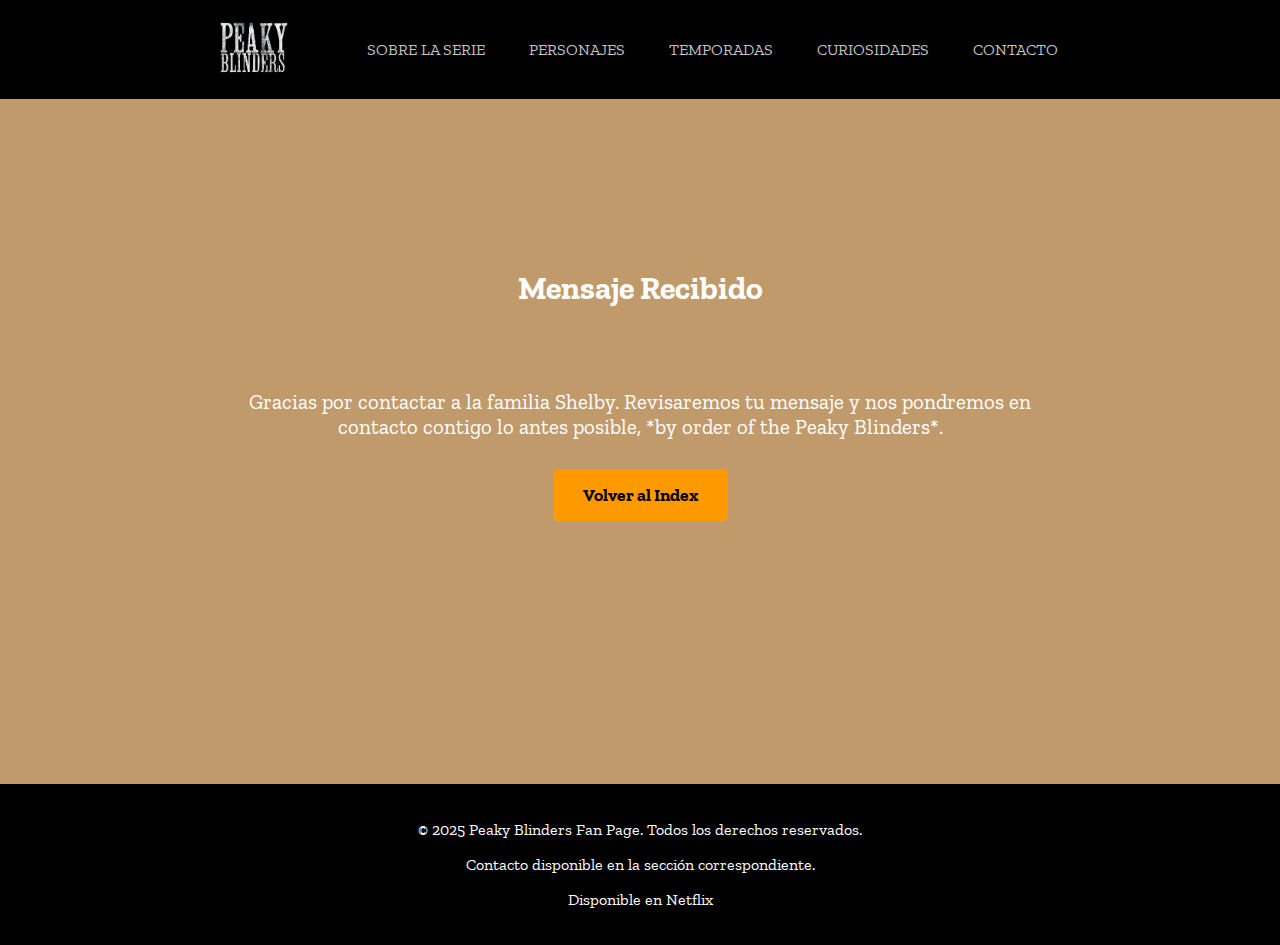
<file: proyecto/routes/confirmacion.html>
<!DOCTYPE html>
<html lang="en">

<head>
    <meta charset="UTF-8">
    <meta name="viewport" content="width=device-width, initial-scale=1.0">
    <title>Contacto</title>
    <link rel="stylesheet" href="../assets/css/styles.css">
    <link rel="stylesheet" href="../assets/css/confirmacion.css">
    <link rel="icon" href="../assets/img/icono.jpg">
    <link href="https://fonts.googleapis.com/css2?family=Zilla+Slab:wght@700&display=swap" rel="stylesheet">
    <link href="https://cdnjs.cloudflare.com/ajax/libs/font-awesome/6.4.0/css/all.min.css" rel="stylesheet" />
</head>

<body>
    <nav>
        <a href="../index.html"><img src="../assets/img/logo.jpg" class="logo"></a>
        <a href="./serie.html">SOBRE LA SERIE</a>
        <a href="./personajes.html">PERSONAJES</a>
        <a href="./temporadas.html">TEMPORADAS</a>
        <a href="./curiosidades.html">CURIOSIDADES</a>
        <a href="./contacto.html">CONTACTO</a>
    </nav>
    <main class="mainConfirmacion">
        <h1 class="titulo">Mensaje Recibido</h1>
        <section class="mensajeSec">
            <p>Gracias por contactar a la familia Shelby. Revisaremos tu mensaje y nos pondremos en contacto contigo lo antes posible, *by order of the Peaky Blinders*.</p>
            <a href="../index.html" class="btn-volver">Volver al Index</a>
        </section>

    </main>
    <footer>
        <p>&copy; 2025 Peaky Blinders Fan Page. Todos los derechos reservados.</p>
        <p>Contacto disponible en la sección correspondiente.</p>
        <p>Disponible en Netflix</p>
    </footer>
</body>

</html>
</file>
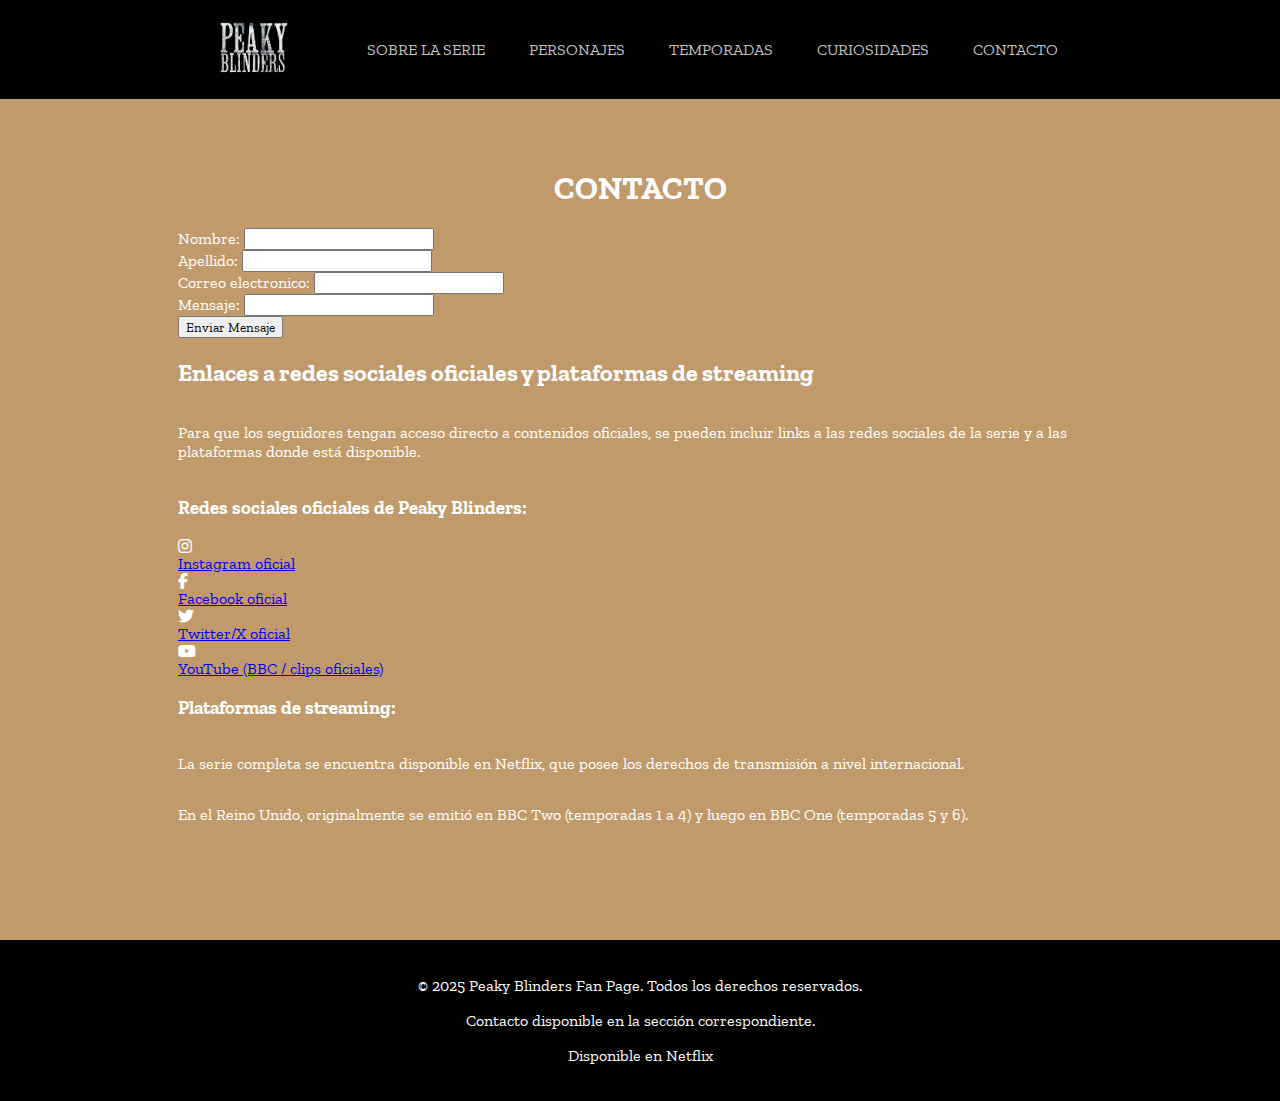
<file: proyecto/routes/contacto.html>
<!DOCTYPE html>
<html lang="en">

<head>
    <meta charset="UTF-8">
    <meta name="viewport" content="width=device-width, initial-scale=1.0">
    <title>Contacto</title>
    <link rel="stylesheet" href="../public/css/styles.css">
    <link rel="stylesheet" href="../public/css/contacto.css">
    <link rel="icon" href="../public/img/icono.jpg">
    <link href="https://fonts.googleapis.com/css2?family=Zilla+Slab:wght@700&display=swap" rel="stylesheet">
    <link href="https://cdnjs.cloudflare.com/ajax/libs/font-awesome/6.4.0/css/all.min.css" rel="stylesheet" />
</head>

<body>
    <nav>
        <a href="../web/index.html"><img src="../public/img/logo.jpg" class="logo"></a>
        <a href="../routes/serie.html">SOBRE LA SERIE</a>
        <a href="../routes/personajes.html">PERSONAJES</a>
        <a href="../routes/temporadas.html">TEMPORADAS</a>
        <a href="../routes/curiosidades.html">CURIOSIDADES</a>
        <a href="../routes/contacto.html">CONTACTO</a>
    </nav>
    <main class="mainContacto">
        <h1 class="titulo">CONTACTO</h1>
        <form class="formContact">
            <div class="grupoForm">
                <label for="nombre">Nombre:</label>
                <input type="text" id="nombre" name="nombre">
            </div>

            <div class="grupoForm">
                <label for="apellido">Apellido:</label>
                <input type="text" id="apellido" name="apellido">
            </div>

            <div class="grupoForm">
                <label for="apellido">Correo electronico:</label>
                <input type="email" id="email" name="email">
            </div>

            <div class="grupoForm">
                <label for="apellido">Mensaje:</label>
                <input type="mensaje" id="mensaje" name="mensaje">
            </div>
            <button type="submit" class="btn-enviar">Enviar Mensaje</button>

        </form>

        <h2>Enlaces a redes sociales oficiales y plataformas de streaming</h2>

        <p>Para que los seguidores tengan acceso directo a contenidos oficiales, se pueden incluir links a las redes
            sociales de la serie y a las plataformas donde está disponible.</p>

        <h3>Redes sociales oficiales de Peaky Blinders:</h3>

        <i class="fab fa-instagram"></i> <a class="redesSoc"
            href="https://www.instagram.com/peakyblindersofficial/">Instagram oficial</a>

        <i class="fab fa-facebook-f"></i> <a class="redesSoc" href="https://www.facebook.com/PeakyBlinders/">Facebook
            oficial</a>

        <i class="fa-brands fa-twitter"></i> <a class="redesSoc" href="https://x.com/thepeakyblinder">Twitter/X
            oficial</a>

        <i class="fa-brands fa-youtube"></i> <a class="redesSoc" href="https://www.youtube.com/@bbc">YouTube (BBC /
            clips oficiales)</a>

        <h3>Plataformas de streaming:</h3>

        <p>La serie completa se encuentra disponible en Netflix, que posee los derechos de transmisión a nivel
            internacional.</p>

        <p>En el Reino Unido, originalmente se emitió en BBC Two (temporadas 1 a 4) y luego en BBC One (temporadas 5 y
            6).
        </p>
    </main>
    <footer>
        <p>&copy; 2025 Peaky Blinders Fan Page. Todos los derechos reservados.</p>
        <p>Contacto disponible en la sección correspondiente.</p>
        <p>Disponible en Netflix</p>
    </footer>
</body>

</html>
</file>
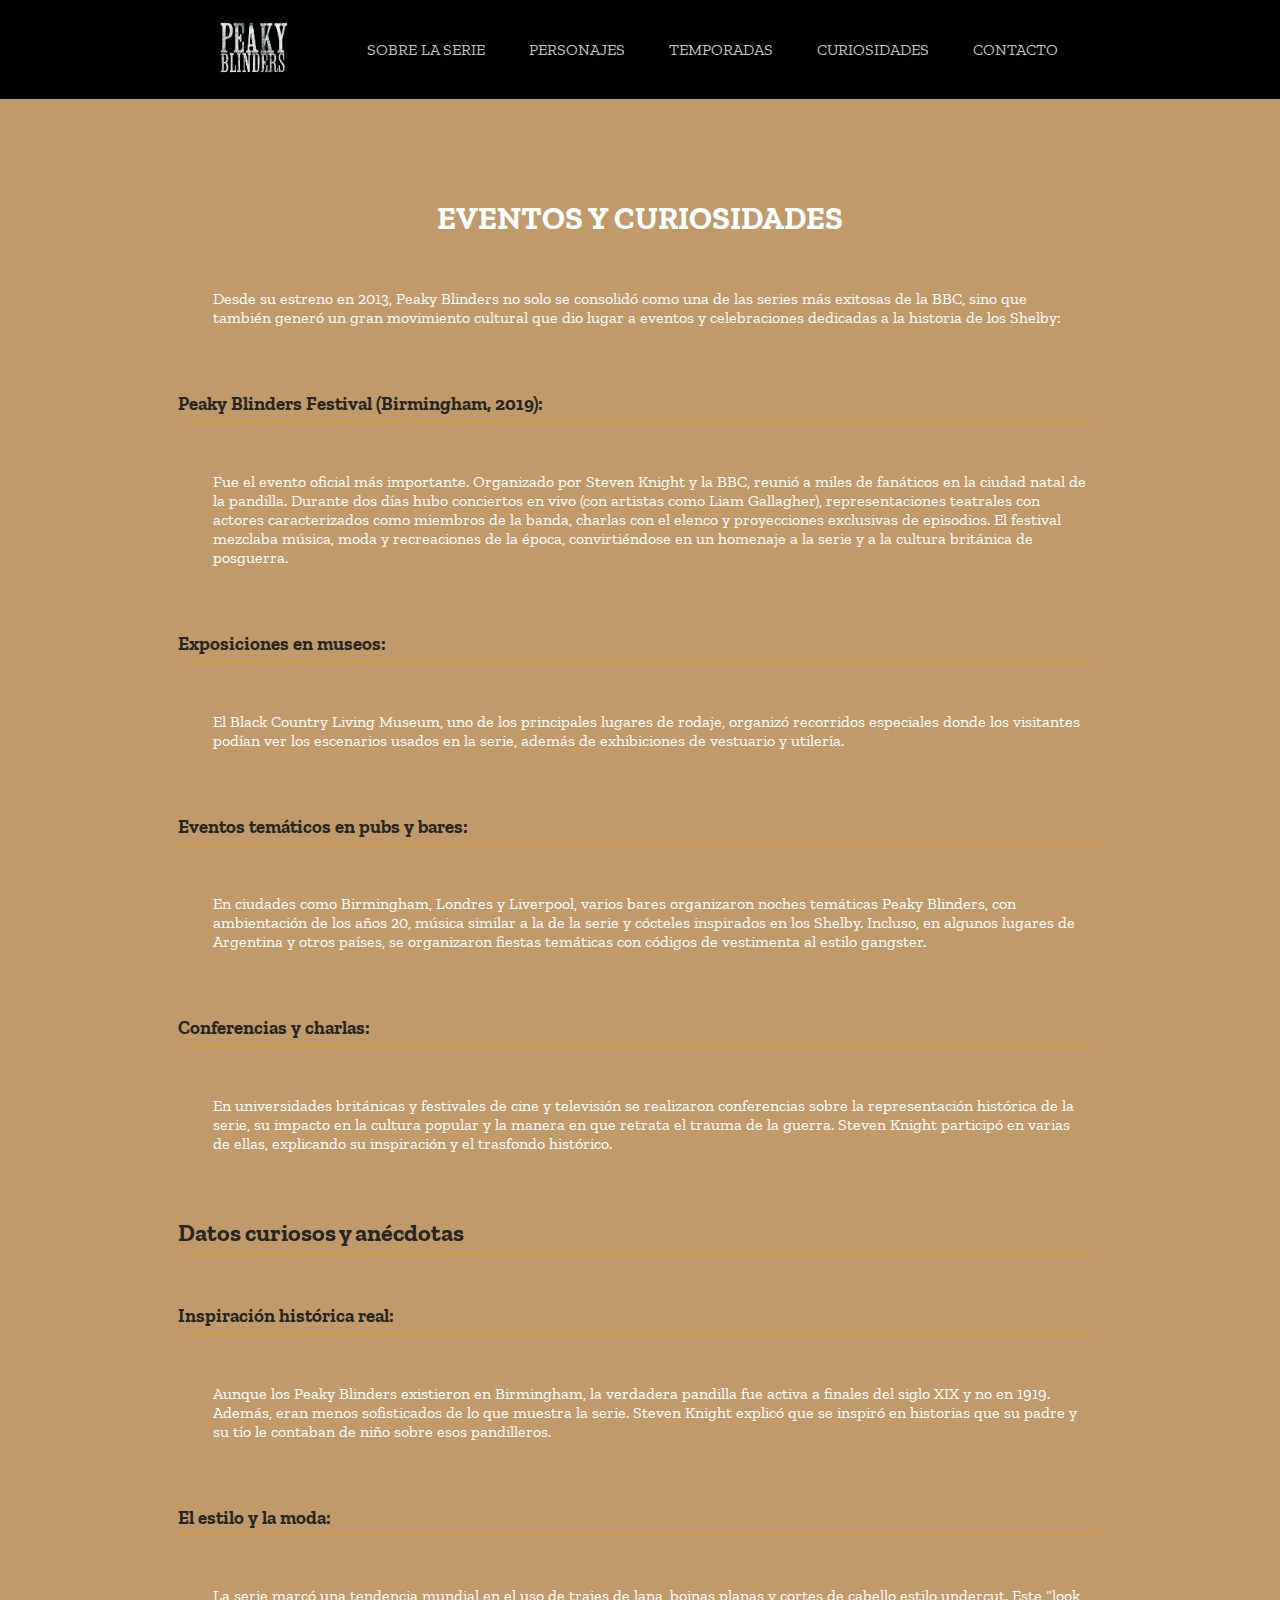
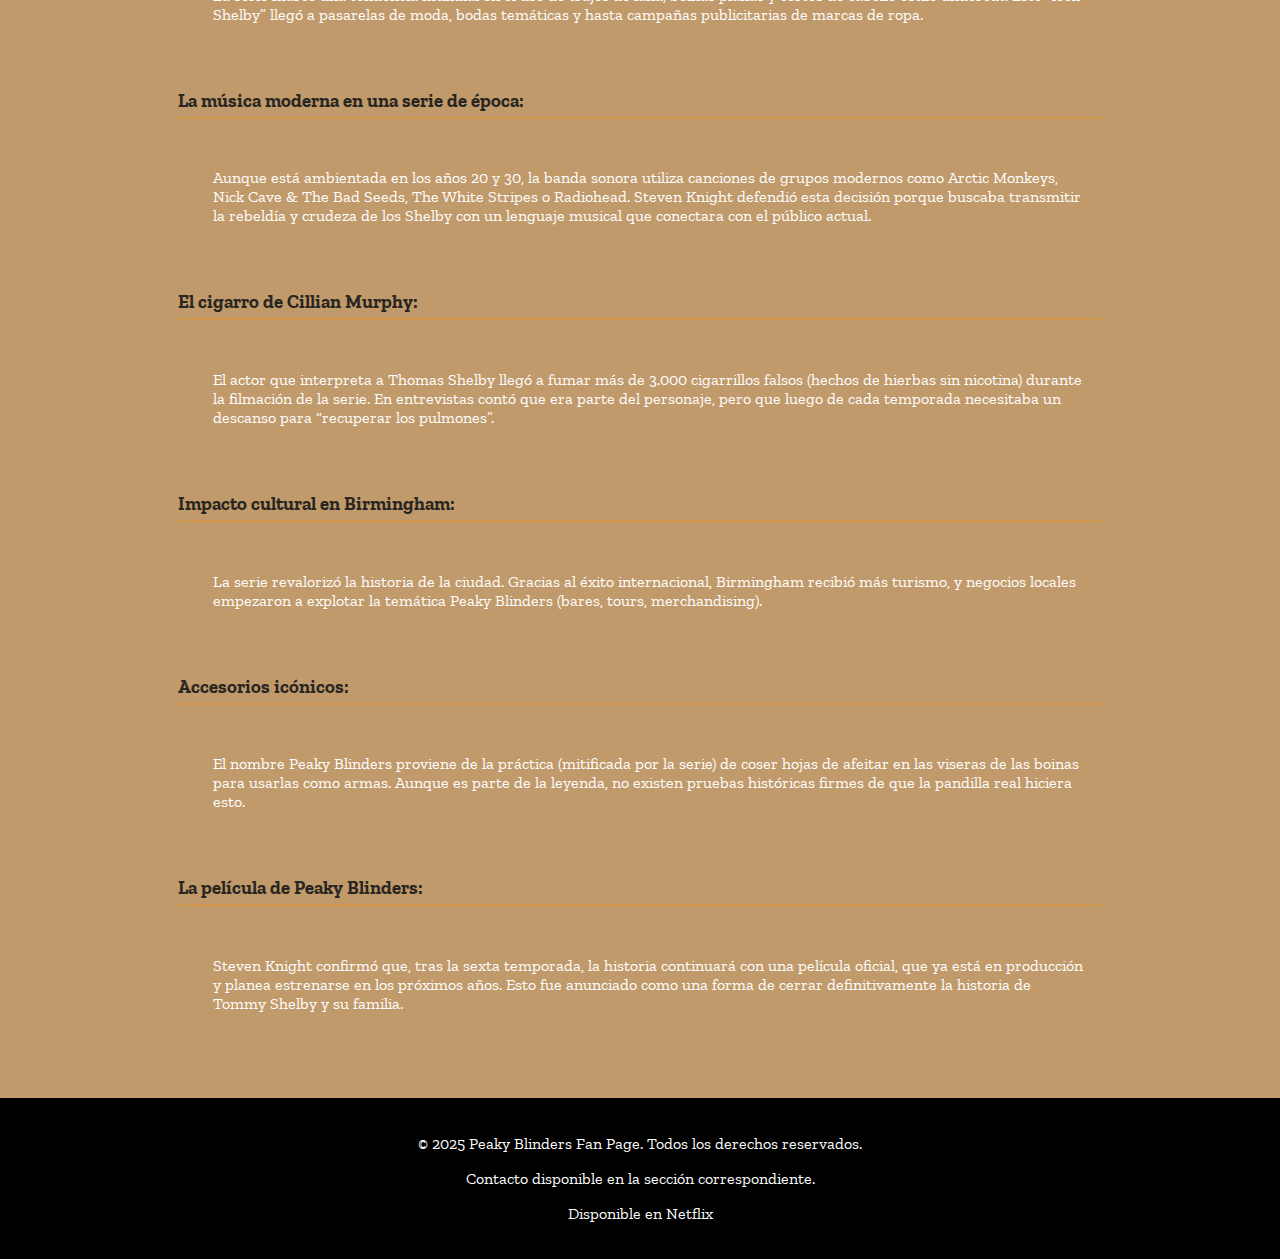
<file: proyecto/routes/curiosidades.html>
<!DOCTYPE html>
<html lang="en">

<head>
    <meta charset="UTF-8">
    <meta name="viewport" content="width=device-width, initial-scale=1.0">
    <link rel="icon" href="../assets/img/icono.jpg">
    <link rel="stylesheet" href="../assets/css/styles.css">
    <link rel="stylesheet" href="../assets/css/curiosidades.css">
    <link href="https://fonts.googleapis.com/css2?family=Zilla+Slab:wght@700&display=swap" rel="stylesheet">
    <title>Eventos y curiosidades</title>
</head>

<body>
    <nav> 
        <a href="../index.html"><img src="../assets/img/logo.jpg" class="logo"></a>
        <a href="./serie.html">SOBRE LA SERIE</a>
        <a href="./personajes.html">PERSONAJES</a>
        <a href="./temporadas.html">TEMPORADAS</a>
        <a href="./curiosidades.html">CURIOSIDADES</a>
        <a href="./contacto.html">CONTACTO</a>
    </nav>
    <main class="mainCuriosidades">

    <h1 class="titulo">EVENTOS Y CURIOSIDADES</h1>

    <p>Desde su estreno en 2013, Peaky Blinders no solo se consolidó como una de las series más exitosas de la BBC, sino
        que también generó un gran movimiento cultural que dio lugar a eventos y celebraciones dedicadas a la historia
        de
        los Shelby:</p>

    <h3>Peaky Blinders Festival (Birmingham, 2019):</h3>

    <p>Fue el evento oficial más importante. Organizado por Steven Knight y la BBC, reunió a miles de fanáticos en la
        ciudad natal de la pandilla. Durante dos días hubo conciertos en vivo (con artistas como Liam Gallagher),
        representaciones teatrales con actores caracterizados como miembros de la banda, charlas con el elenco y
        proyecciones exclusivas de episodios. El festival mezclaba música, moda y recreaciones de la época,
        convirtiéndose
        en un homenaje a la serie y a la cultura británica de posguerra.</p>

    <h3>Exposiciones en museos:</h3>

    <p>El Black Country Living Museum, uno de los principales lugares de rodaje, organizó recorridos especiales donde
        los
        visitantes podían ver los escenarios usados en la serie, además de exhibiciones de vestuario y utilería.</p>

    <h3>Eventos temáticos en pubs y bares:</h3>
    <p>En ciudades como Birmingham, Londres y Liverpool, varios bares organizaron noches temáticas Peaky Blinders, con
        ambientación de los años 20, música similar a la de la serie y cócteles inspirados en los Shelby. Incluso, en
        algunos lugares de Argentina y otros países, se organizaron fiestas temáticas con códigos de vestimenta al
        estilo
        gangster.</p>

    <h3>Conferencias y charlas:</h3>

    <p>En universidades británicas y festivales de cine y televisión se realizaron conferencias sobre la representación
        histórica de la serie, su impacto en la cultura popular y la manera en que retrata el trauma de la guerra.
        Steven
        Knight participó en varias de ellas, explicando su inspiración y el trasfondo histórico.</p>


    <h2>Datos curiosos y anécdotas</h2>

    <h3>Inspiración histórica real:</h3>
    
    <p>Aunque los Peaky Blinders existieron en Birmingham, la verdadera pandilla fue activa a finales del siglo XIX y no en
    1919. Además, eran menos sofisticados de lo que muestra la serie. Steven Knight explicó que se inspiró en historias
    que su padre y su tío le contaban de niño sobre esos pandilleros.</p>

    <h3>El estilo y la moda:</h3>

    <p>La serie marcó una tendencia mundial en el uso de trajes de lana, boinas planas y cortes de cabello estilo undercut.
    Este “look Shelby” llegó a pasarelas de moda, bodas temáticas y hasta campañas publicitarias de marcas de ropa.</p>

    <h3>La música moderna en una serie de época:</h3>
    
    <p>Aunque está ambientada en los años 20 y 30, la banda sonora utiliza canciones de grupos modernos como Arctic
    Monkeys, Nick Cave & The Bad Seeds, The White Stripes o Radiohead. Steven Knight defendió esta decisión porque
    buscaba transmitir la rebeldía y crudeza de los Shelby con un lenguaje musical que conectara con el público actual.</p>

    <h3>El cigarro de Cillian Murphy:</h3>

    <p>El actor que interpreta a Thomas Shelby llegó a fumar más de 3.000 cigarrillos falsos (hechos de hierbas sin
    nicotina) durante la filmación de la serie. En entrevistas contó que era parte del personaje, pero que luego de cada
    temporada necesitaba un descanso para “recuperar los pulmones”.</p>

    <h3>Impacto cultural en Birmingham:</h3>

    <p>La serie revalorizó la historia de la ciudad. Gracias al éxito internacional, Birmingham recibió más turismo, y
    negocios locales empezaron a explotar la temática Peaky Blinders (bares, tours, merchandising).</p>

    <h3>Accesorios icónicos:</h3>
    <p>El nombre Peaky Blinders proviene de la práctica (mitificada por la serie) de coser hojas de afeitar en las viseras
    de las boinas para usarlas como armas. Aunque es parte de la leyenda, no existen pruebas históricas firmes de que la
    pandilla real hiciera esto.</p>

    <h3>La película de Peaky Blinders:</h3>

    <p>Steven Knight confirmó que, tras la sexta temporada, la historia continuará con una película oficial, que ya está en
    producción y planea estrenarse en los próximos años. Esto fue anunciado como una forma de cerrar definitivamente la
    historia de Tommy Shelby y su familia.</p>

</main>
<footer>
        <p>&copy; 2025 Peaky Blinders Fan Page. Todos los derechos reservados.</p>
        <p>Contacto disponible en la sección correspondiente.</p>
        <p>Disponible en Netflix</p>
    </footer>

</body>

</html>
</file>
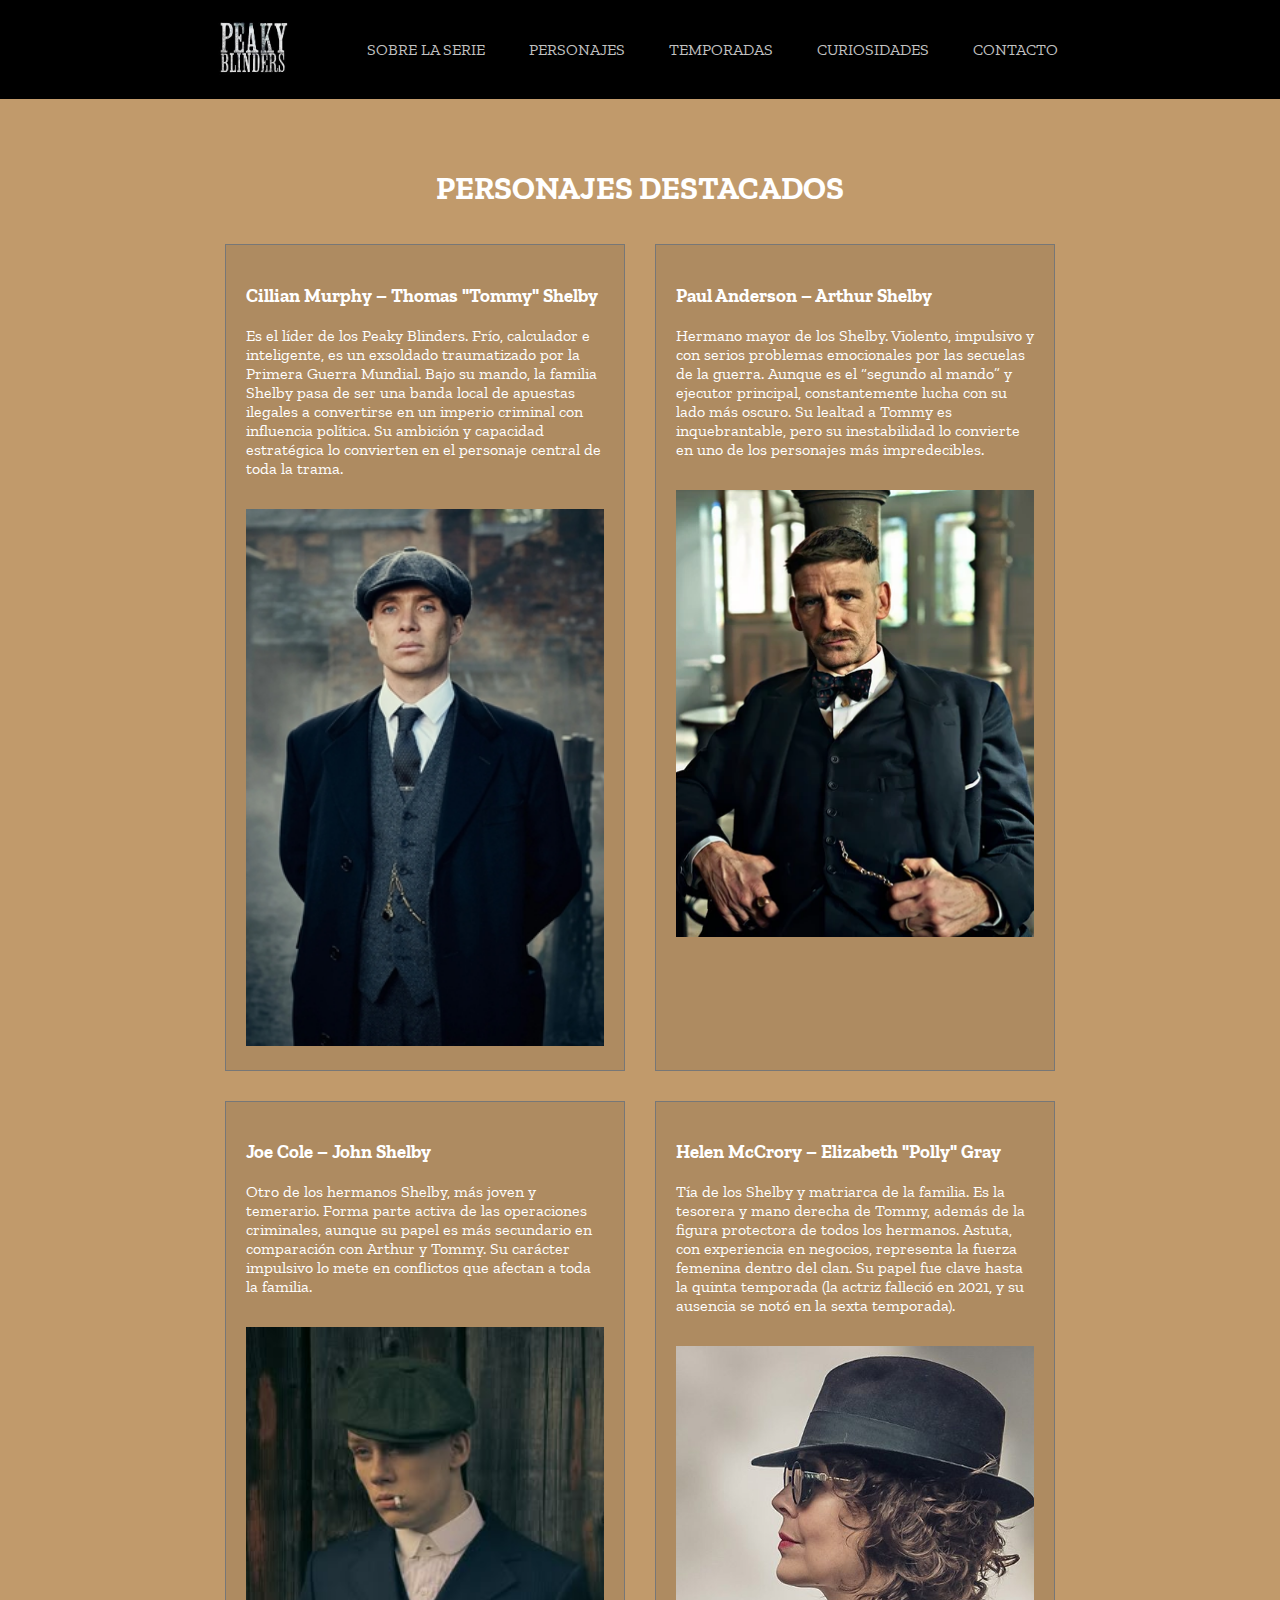
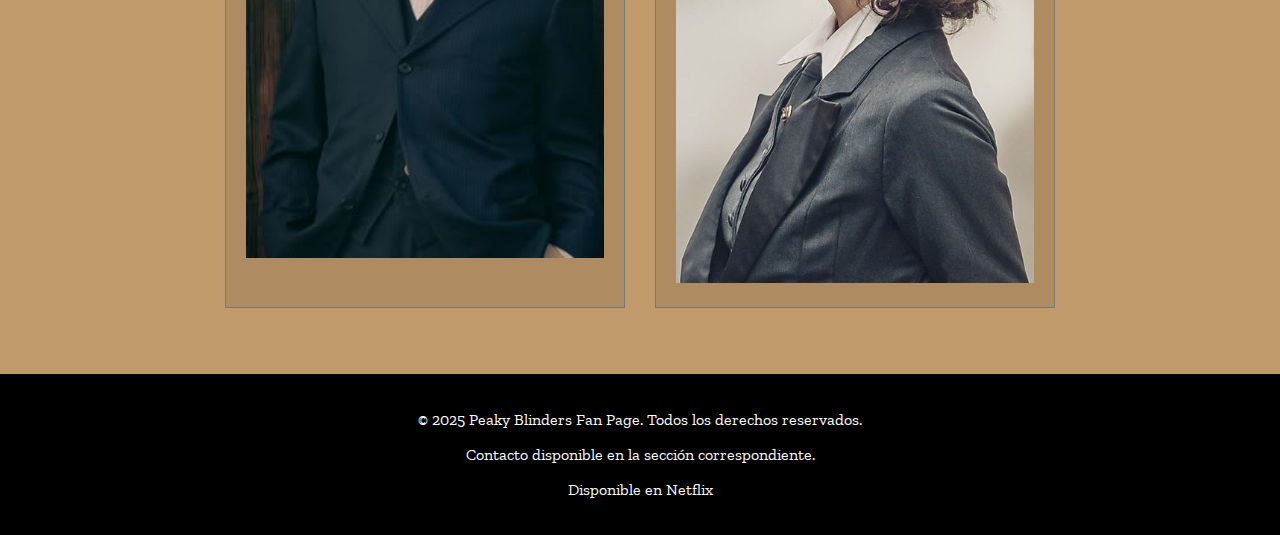
<file: proyecto/routes/personajes.html>
<!DOCTYPE html>
<html lang="en">

<head>
    <meta charset="UTF-8">
    <meta name="viewport" content="width=device-width, initial-scale=1.0">
    <link rel="icon" href="../public/img/icono.jpg">
    <link rel="stylesheet" href="../public/css/styles.css">
    <link rel="stylesheet" href="../public/css/personajes.css">
    <link href="https://fonts.googleapis.com/css2?family=Zilla+Slab:wght@700&display=swap" rel="stylesheet">
    <title>Elenco y personajes</title>
</head>

<body>
    <nav> 
        <a href="../index.html"><img src="../public/img/logo.jpg" class="logo"></a>
        <a href="./serie.html">SOBRE LA SERIE</a>
        <a href="./personajes.html">PERSONAJES</a>
        <a href="./temporadas.html">TEMPORADAS</a>
        <a href="./curiosidades.html">CURIOSIDADES</a>
        <a href="./contacto.html">CONTACTO</a>
    </nav>
    <main>
    <h1 class="titulo">PERSONAJES DESTACADOS</h1>
        <ul class="personajes">
            <li>
                <h3>Cillian Murphy – Thomas "Tommy" Shelby</h3>
                <p> Es el líder de los Peaky Blinders. Frío, calculador e inteligente, es un exsoldado traumatizado por
                    la Primera Guerra Mundial. Bajo su mando, la familia Shelby pasa de ser una banda local de apuestas
                    ilegales a convertirse en un imperio criminal con influencia política. Su ambición y capacidad
                    estratégica lo convierten en el personaje central de toda la trama.
                </p>
                <img  src="../public/img/thomy.jpg" alt="">
            </li>
            <li>
                <h3>Paul Anderson – Arthur Shelby</h3>
                <p>Hermano mayor de los Shelby. Violento, impulsivo y con serios problemas emocionales por las secuelas
                    de la guerra. Aunque es el “segundo al mando” y ejecutor principal, constantemente lucha con su lado
                    más oscuro. Su lealtad a Tommy es inquebrantable, pero su inestabilidad lo convierte en uno de los
                    personajes más impredecibles.
                </p>
                <img  src="../public/img/Arthur_Shelby_Series_5.webp" alt="">
            </li>
            <li>
                <h3>Joe Cole – John Shelby</h3>
                <p>
                    Otro de los hermanos Shelby, más joven y temerario. Forma parte activa de las operaciones
                    criminales, aunque su papel es más secundario en comparación con Arthur y Tommy. Su carácter
                    impulsivo lo mete en conflictos que afectan a toda la familia.
                </p>
                <img src="../public/img/jhon.jpg">
            </li>
            <li>
                <h3>Helen McCrory – Elizabeth "Polly" Gray</h3>
                <p>
                    Tía de los Shelby y matriarca de la familia. Es la tesorera y mano derecha de Tommy, además de la
                    figura protectora de todos los hermanos. Astuta, con experiencia en negocios, representa la fuerza
                    femenina dentro del clan. Su papel fue clave hasta la quinta temporada (la actriz falleció en 2021,
                    y su ausencia se notó en la sexta temporada).
                </p>
                <img  src="../public//img/polly.jpg">
            </li>            
            
        </ul>
    </main>
        <footer>
        <p>&copy; 2025 Peaky Blinders Fan Page. Todos los derechos reservados.</p>
        <p>Contacto disponible en la sección correspondiente.</p>
        <p>Disponible en Netflix</p>
    </footer>
</body>

</html>
</file>
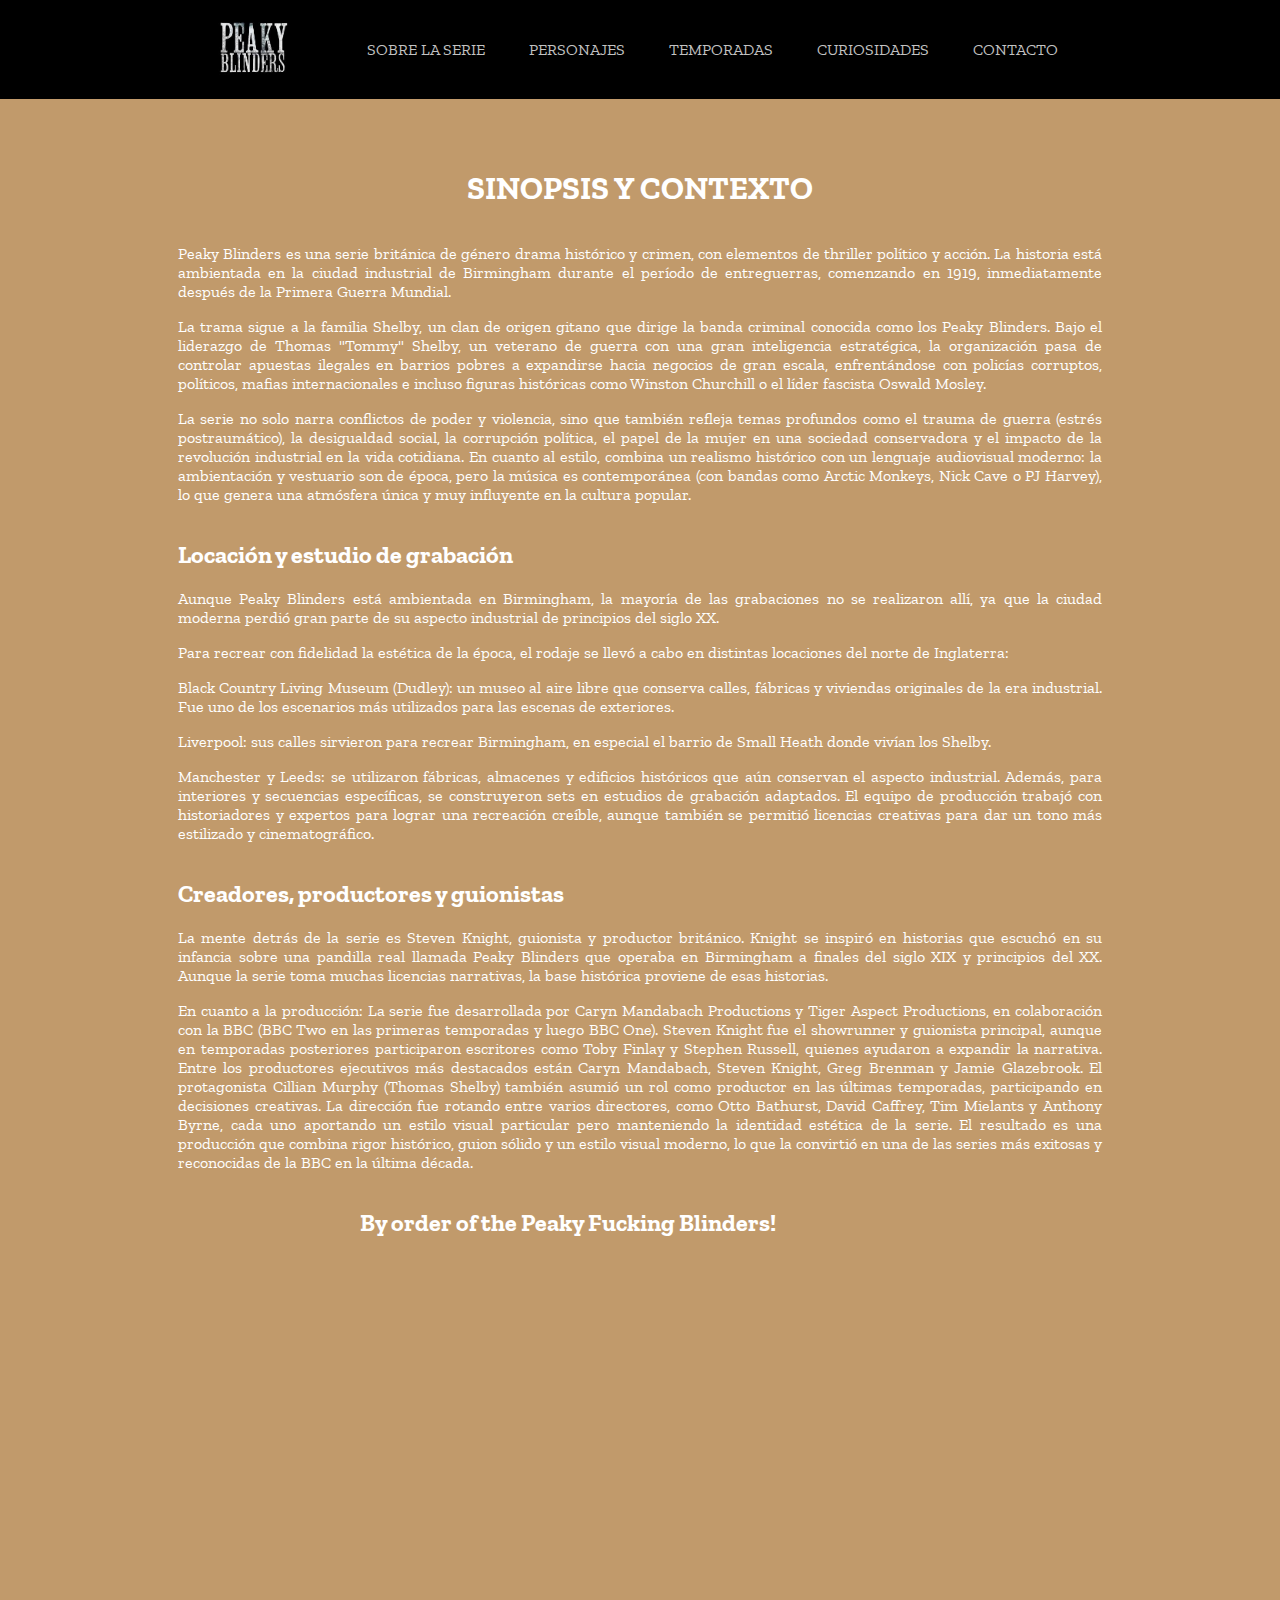
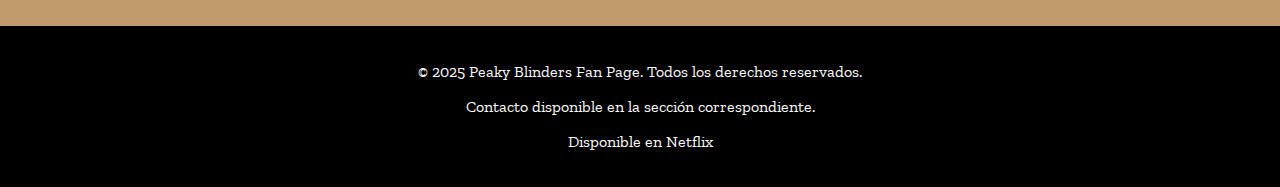
<file: proyecto/routes/serie.html>
<!DOCTYPE html>
<html lang="en">

<head>
    <meta charset="UTF-8">
    <meta name="viewport" content="width=device-width, initial-scale=1.0">
    <title>Sinopsis y contexto</title>
    <link rel="icon" href="../public/img/icono.jpg">
    <link rel="stylesheet" href="../public/css/styles.css">
    <link rel="stylesheet" href="../public/css/series.css">
    <link href="https://fonts.googleapis.com/css2?family=Zilla+Slab:wght@700&display=swap" rel="stylesheet">
</head>

<body>
    <nav>
        <a href="../web/index.html"><img src="../public/img/logo.jpg" class="logo"></a>
        <a href="../routes/serie.html">SOBRE LA SERIE</a>
        <a href="../routes/personajes.html">PERSONAJES</a>
        <a href="../routes/temporadas.html">TEMPORADAS</a>
        <a href="../routes/curiosidades.html">CURIOSIDADES</a>
        <a href="../routes/contacto.html">CONTACTO</a>
    </nav>
    <main class="mainSerie">
        <h1 class="titulo">SINOPSIS Y CONTEXTO</h1>
        <section>
            <p>Peaky Blinders es una serie británica de género drama histórico y crimen, con elementos de thriller
                político y
                acción. La historia está ambientada en la ciudad industrial de Birmingham durante el período de
                entreguerras,
                comenzando en 1919, inmediatamente después de la Primera Guerra Mundial.</p>

            <p>La trama sigue a la familia Shelby, un clan de origen gitano que dirige la banda criminal conocida como
                los Peaky
                Blinders. Bajo el liderazgo de Thomas "Tommy" Shelby, un veterano de guerra con una gran inteligencia
                estratégica,
                la organización pasa de controlar apuestas ilegales en barrios pobres a expandirse hacia negocios de
                gran escala,
                enfrentándose con policías corruptos, políticos, mafias internacionales e incluso figuras históricas
                como Winston
                Churchill o el líder fascista Oswald Mosley.</p>

            <p>La serie no solo narra conflictos de poder y violencia, sino que también refleja temas profundos como el
                trauma de
                guerra (estrés postraumático), la desigualdad social, la corrupción política, el papel de la mujer en
                una sociedad
                conservadora y el impacto de la revolución industrial en la vida cotidiana.
                En cuanto al estilo, combina un realismo histórico con un lenguaje audiovisual moderno: la ambientación
                y vestuario
                son de época, pero la música es contemporánea (con bandas como Arctic Monkeys, Nick Cave o PJ Harvey),
                lo que genera
                una atmósfera única y muy influyente en la cultura popular.</p>
        </section>

        <section>
            <h2>Locación y estudio de grabación</h2>

            <p>Aunque Peaky Blinders está ambientada en Birmingham, la mayoría de las grabaciones no se realizaron allí,
                ya que la
                ciudad moderna perdió gran parte de su aspecto industrial de principios del siglo XX.</p>

            <p>Para recrear con fidelidad la estética de la época, el rodaje se llevó a cabo en distintas locaciones del
                norte de
                Inglaterra:</p>

            <p>Black Country Living Museum (Dudley): un museo al aire libre que conserva calles, fábricas y viviendas
                originales de
                la era industrial. Fue uno de los escenarios más utilizados para las escenas de exteriores.</p>

            <p>Liverpool: sus calles sirvieron para recrear Birmingham, en especial el barrio de Small Heath donde
                vivían los
                Shelby.</p>

            <p>Manchester y Leeds: se utilizaron fábricas, almacenes y edificios históricos que aún conservan el aspecto
                industrial.

                Además, para interiores y secuencias específicas, se construyeron sets en estudios de grabación
                adaptados.

                El equipo de producción trabajó con historiadores y expertos para lograr una recreación creíble, aunque
                también se
                permitió licencias creativas para dar un tono más estilizado y cinematográfico.</p>
        </section>

        <section>
            <h2>Creadores, productores y guionistas</h2>

            <p>La mente detrás de la serie es Steven Knight, guionista y productor británico. Knight se inspiró en
                historias que
                escuchó en su infancia sobre una pandilla real llamada Peaky Blinders que operaba en Birmingham a
                finales del siglo
                XIX y principios del XX. Aunque la serie toma muchas licencias narrativas, la base histórica proviene de
                esas
                historias.</p>

            <p>En cuanto a la producción:

                La serie fue desarrollada por Caryn Mandabach Productions y Tiger Aspect Productions, en colaboración
                con la BBC
                (BBC Two en las primeras temporadas y luego BBC One).

                Steven Knight fue el showrunner y guionista principal, aunque en temporadas posteriores participaron
                escritores como
                Toby Finlay y Stephen Russell, quienes ayudaron a expandir la narrativa.

                Entre los productores ejecutivos más destacados están Caryn Mandabach, Steven Knight, Greg Brenman y
                Jamie
                Glazebrook.

                El protagonista Cillian Murphy (Thomas Shelby) también asumió un rol como productor en las últimas
                temporadas,
                participando en decisiones creativas.

                La dirección fue rotando entre varios directores, como Otto Bathurst, David Caffrey, Tim Mielants y
                Anthony Byrne,
                cada uno aportando un estilo visual particular pero manteniendo la identidad estética de la serie.

                El resultado es una producción que combina rigor histórico, guion sólido y un estilo visual moderno, lo
                que la
                convirtió en una de las series más exitosas y reconocidas de la BBC en la última década.</p>
        </section>

        <div class="divVideo">
            <h2>By order of the Peaky Fucking Blinders!</h2>
            <iframe width="560" height="315" src="https://www.youtube.com/embed/8Z6YW6R0mXY?si=_Shke7HMJQRR6rBz"
                title="YouTube video player" frameborder="0"
                allow="accelerometer; autoplay; clipboard-write; encrypted-media; gyroscope; picture-in-picture; web-share"
                referrerpolicy="strict-origin-when-cross-origin" allowfullscreen></iframe>
        </div>

    </main>
    <footer>
        <p>&copy; 2025 Peaky Blinders Fan Page. Todos los derechos reservados.</p>
        <p>Contacto disponible en la sección correspondiente.</p>
        <p>Disponible en Netflix</p>
    </footer>
</body>

</html>
</file>
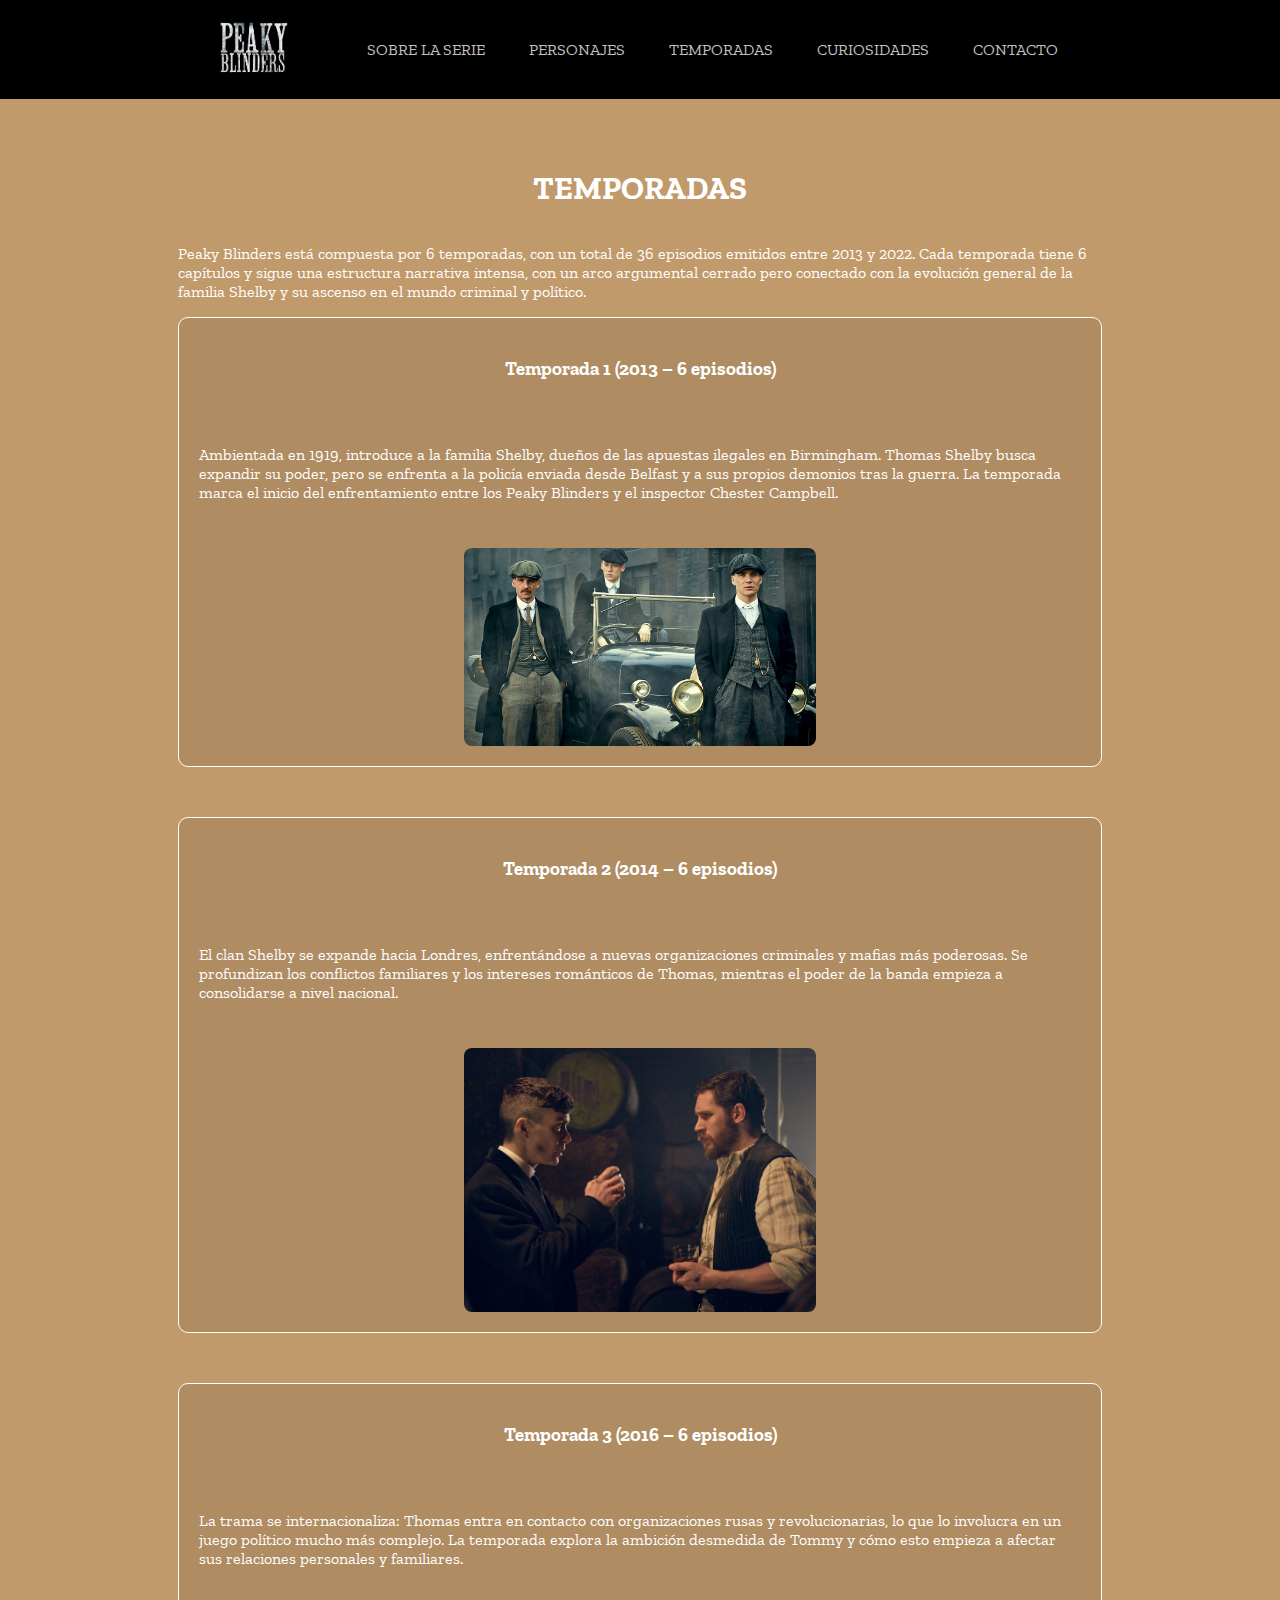
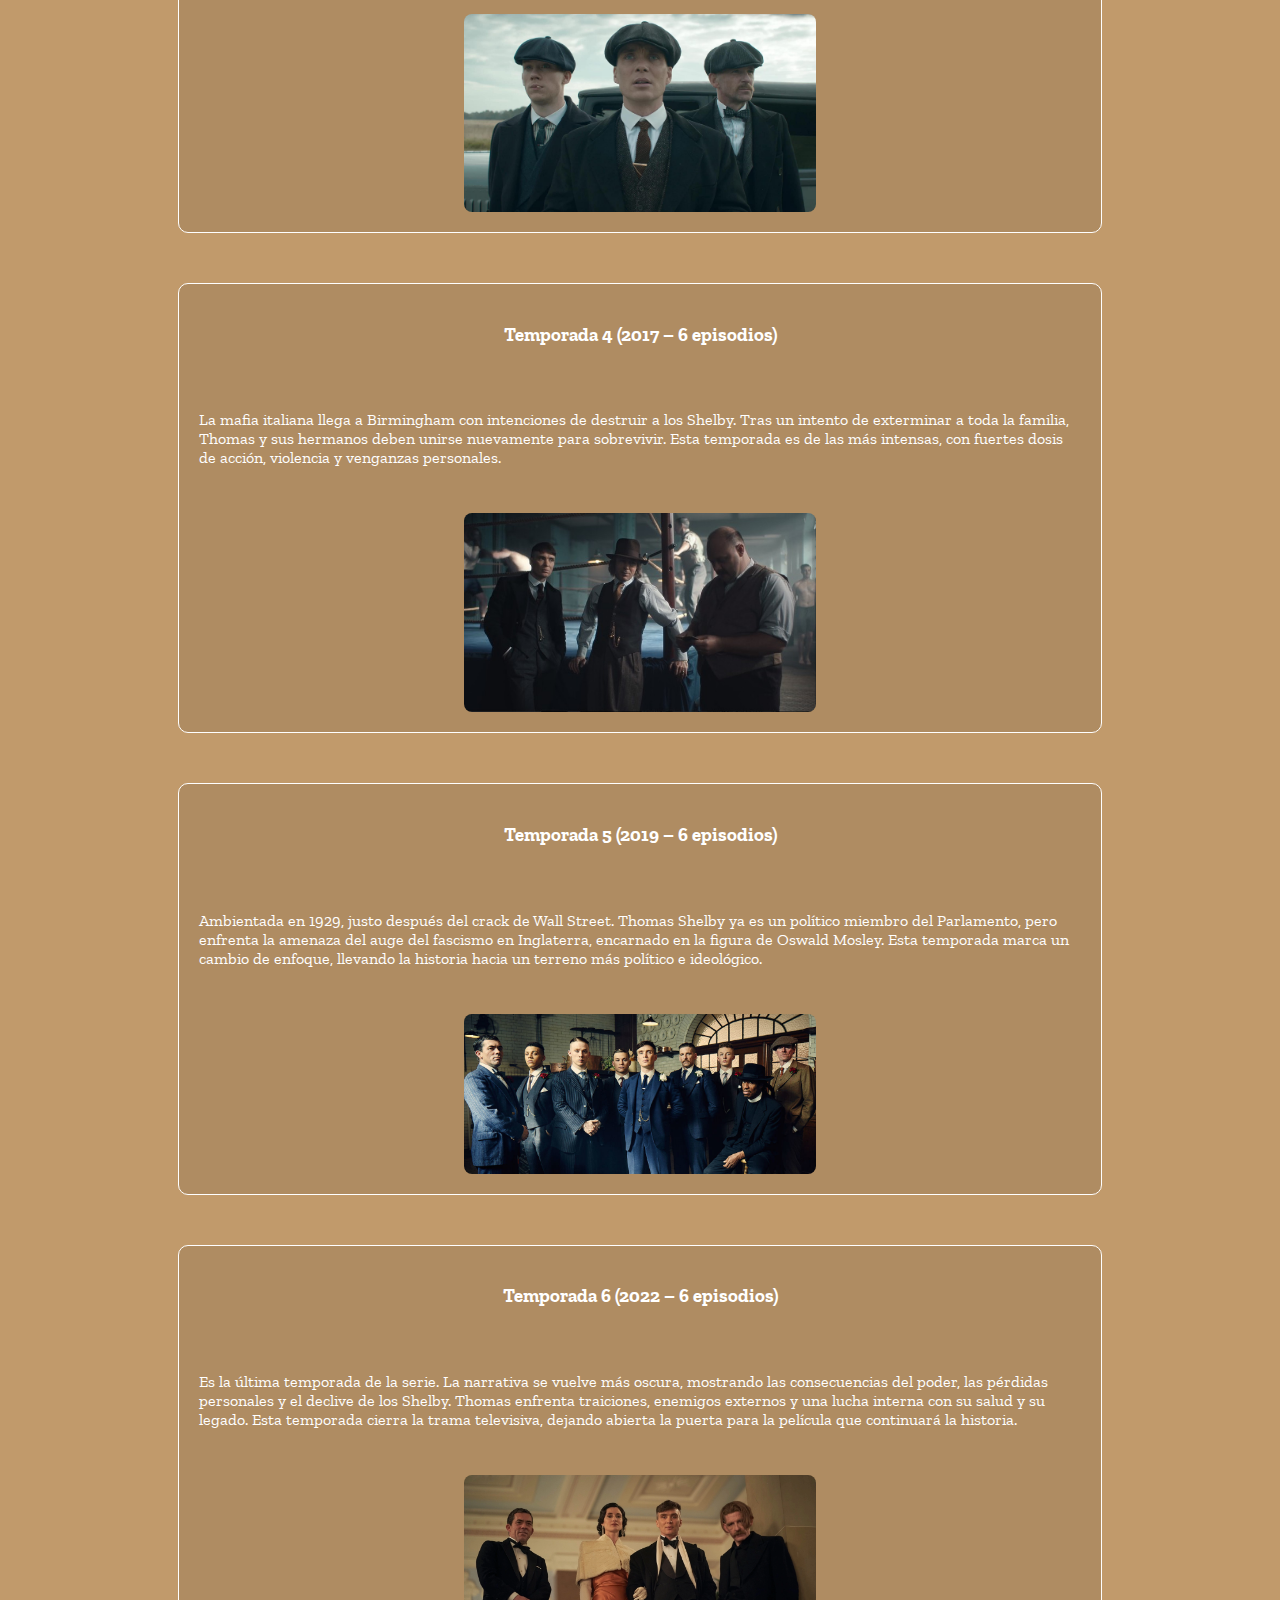
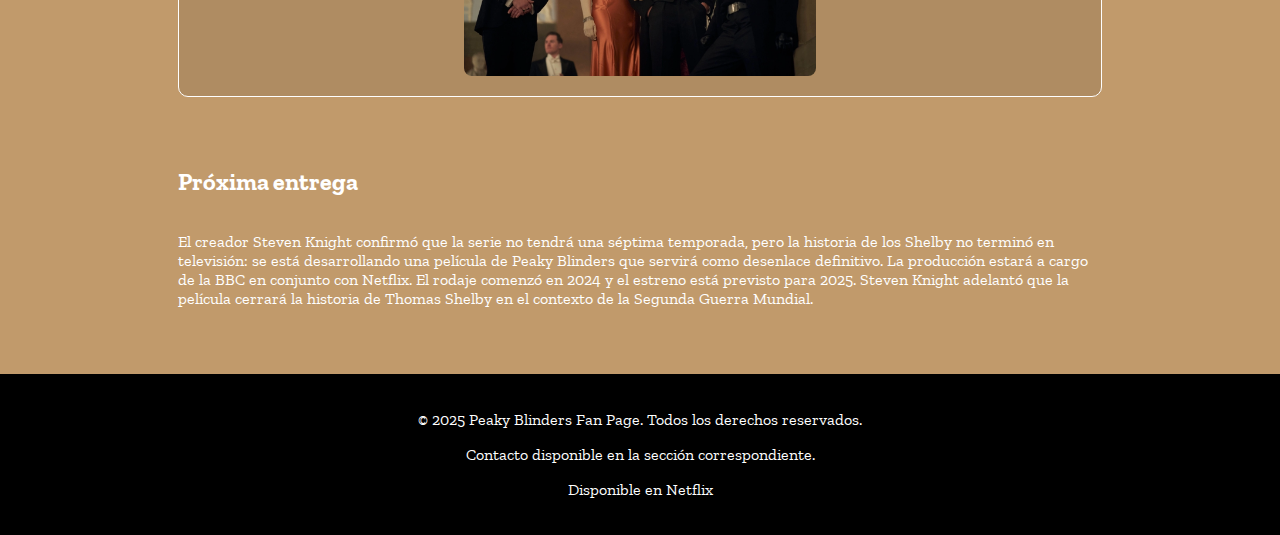
<file: proyecto/routes/temporadas.html>
<!DOCTYPE html>
<html lang="en">

<head>
    <meta charset="UTF-8">
    <meta name="viewport" content="width=device-width, initial-scale=1.0">
    <title>Temporadas</title>
    <link rel="icon" href="../assets/img/icono.jpg">
    <link rel="stylesheet" href="../assets/css/styles.css">
    <link rel="stylesheet" href="../assets/css/temporadas.css">
    <link href="https://fonts.googleapis.com/css2?family=Zilla+Slab:wght@700&display=swap" rel="stylesheet">
</head>

<body>
    <nav>      
        <a href="../index.html"><img src="../assets/img/logo.jpg" class="logo"></a>    
        <a href="../routes/serie.html">SOBRE LA SERIE</a>
        <a href="../routes/personajes.html">PERSONAJES</a>
        <a href="../routes/temporadas.html">TEMPORADAS</a>
        <a href="../routes/curiosidades.html">CURIOSIDADES</a>
        <a href="../routes/contacto.html">CONTACTO</a>
    </nav>
    <main>
    <h1 class="titulo">TEMPORADAS</h1>
    <p>Peaky Blinders está compuesta por 6 temporadas, con un total de 36 episodios emitidos entre 2013 y 2022. Cada
        temporada tiene 6 capítulos y sigue una estructura narrativa intensa, con un arco argumental cerrado pero
        conectado
        con la evolución general de la familia Shelby y su ascenso en el mundo criminal y político.
    </p>

<div class="divTemporadas">
    <h3>Temporada 1 (2013 – 6 episodios)</h3>
    <p>Ambientada en 1919, introduce a la familia Shelby, dueños de las apuestas ilegales en Birmingham. Thomas Shelby
        busca expandir su poder, pero se enfrenta a la policía enviada desde Belfast y a sus propios demonios tras la
        guerra. La temporada marca el inicio del enfrentamiento entre los Peaky Blinders y el inspector Chester
        Campbell.
    </p>
    <img src="../assets/img/temp1.jpg" alt="" class="temporadasImg">
</div>

<div class="divTemporadas">
    <h3>Temporada 2 (2014 – 6 episodios)</h3>
    <p>El clan Shelby se expande hacia Londres, enfrentándose a nuevas organizaciones criminales y mafias más poderosas.
        Se
        profundizan los conflictos familiares y los intereses románticos de Thomas, mientras el poder de la banda
        empieza a
        consolidarse a nivel nacional.
    </p>
    <img src="../assets/img/temp2.jpg" alt="" class="temporadasImg">
</div>
<div class="divTemporadas">
    <h3>Temporada 3 (2016 – 6 episodios)</h3>
    <p>La trama se internacionaliza: Thomas entra en contacto con organizaciones rusas y revolucionarias, lo que lo
        involucra en un juego político mucho más complejo. La temporada explora la ambición desmedida de Tommy y cómo
        esto
        empieza a afectar sus relaciones personales y familiares.
    </p>
    <img src="../assets/img/temp3.jpg" alt="" class="temporadasImg">
</div>
<div class="divTemporadas">
    <h3>Temporada 4 (2017 – 6 episodios)</h3>
    <p>La mafia italiana llega a Birmingham con intenciones de destruir a los Shelby. Tras un intento de exterminar a
        toda
        la familia, Thomas y sus hermanos deben unirse nuevamente para sobrevivir. Esta temporada es de las más
        intensas,
        con fuertes dosis de acción, violencia y venganzas personales.
    </p>
    <img src="../assets/img/temp4.jpg" alt="" class="temporadasImg">
</div>
<div class="divTemporadas">
    <h3>Temporada 5 (2019 – 6 episodios)</h3>
    <p>Ambientada en 1929, justo después del crack de Wall Street. Thomas Shelby ya es un político miembro del
        Parlamento,
        pero enfrenta la amenaza del auge del fascismo en Inglaterra, encarnado en la figura de Oswald Mosley. Esta
        temporada marca un cambio de enfoque, llevando la historia hacia un terreno más político e ideológico.
    </p>
    <img src="../assets/img/temp5.jpeg" alt="" class="temporadasImg">
</div>
<div class="divTemporadas">
    <h3>Temporada 6 (2022 – 6 episodios)</h3>
    <p>Es la última temporada de la serie. La narrativa se vuelve más oscura, mostrando las consecuencias del poder, las
        pérdidas personales y el declive de los Shelby. Thomas enfrenta traiciones, enemigos externos y una lucha
        interna
        con su salud y su legado. Esta temporada cierra la trama televisiva, dejando abierta la puerta para la película
        que
        continuará la historia.
    </p>
    <img src="../assets/img/temp6.webp" alt="" class="temporadasImg">
</div>
    <h2>Próxima entrega</h2>

    <p>El creador Steven Knight confirmó que la serie no tendrá una séptima temporada, pero la historia de los Shelby no
        terminó en televisión: se está desarrollando una película de Peaky Blinders que servirá como desenlace
        definitivo.

        La producción estará a cargo de la BBC en conjunto con Netflix.

        El rodaje comenzó en 2024 y el estreno está previsto para 2025.

        Steven Knight adelantó que la película cerrará la historia de Thomas Shelby en el contexto de la Segunda Guerra
        Mundial.
    </p>
</main>
   <footer>
        <p>&copy; 2025 Peaky Blinders Fan Page. Todos los derechos reservados.</p>
        <p>Contacto disponible en la sección correspondiente.</p>
        <p>Disponible en Netflix</p>
    </footer>
</body>
</html>
</file>
<file: proyecto/assets/css/styles.css>
* {
    font-family: 'Zilla Slab', serif;
    box-sizing: border-box;
}

body {
    color: white;
    background-color: #C19A6B;
    margin: 0px;
    overflow-x: hidden;
}


nav {   
    display: flex;
    align-items: center;
    text-align: center;
    background-color: black;
    gap: 1.5rem;
    justify-content: center;    
    padding: 10px 0;
}

nav a {
    margin-right: 20px;
    text-decoration: none;
    color:#c2c2c2;
    background-color: black;
    transition: color 0.3s ease-in-out, transform 0.3s ease-in-out;
}

nav a:hover {
    color: #ff9900;
    transform: scale(1.05);

}

.logo {
    width: 100px;
    margin-right: 20px;
}

main {
    display: flex;
    justify-content: center;
    flex-direction: column;
    padding: 50px;
    margin: 0 10%;
    overflow-x: hidden;
}

.titulo {
    text-align: center;
    margin-top: 20px;
}

footer {
color: white;
background-color: black;
text-align: center;
padding: 20px;
width: 100%;
}
</file>
<file: proyecto/assets/css/confirmacion.css>
.mainConfirmacion {
    text-align: center;
    padding: 100px 50px;
    margin-top: 50px;
    margin-bottom: 123px;
}

.mensajeSec {
    padding: 40px;
}

.mensajeSec h2 {
    font-size: 2em;
    margin-bottom: 20px;
}

.mensajeSec p {
    font-size: 1.3em;
    margin-bottom: 30px;
}

.btn-volver {
    display: inline-block;
    background-color: #ff9900;
    color: black;
    padding: 15px 30px;
    text-decoration: none;
    border-radius: 5px;
    font-size: 1.1em;
    font-weight: bold;
}

.btn-volver:hover {
    background-color:#e68a00 ;
}
</file>
<file: proyecto/public/css/styles.css>
* {
    font-family: 'Zilla Slab', serif;
    box-sizing: border-box;
}

body {
    color: white;
    background-color: #C19A6B;
    margin: 0px;
}

nav {   
    display: flex;
    align-items: center;
    text-align: center;
    background-color: black;
    gap: 1.5rem;
    justify-content: center;    
    padding: 10px 0;
}

nav a {
    margin-right: 20px;
    text-decoration: none;
    color:#c2c2c2;
    background-color: black;
    transition: color 0.3s ease-in-out, transform 0.3s ease-in-out;
}

nav a:hover {
    color: #ff9900;
    transform: scale(1.05);

}

.logo {
    width: 100px;
    margin-right: 20px;
}

main {
    display: flex;
    justify-content: center;
    flex-direction: column;
    padding: 50px;
    margin: 0 10%;
}

.titulo {
    text-align: center;
    margin-top: 20px;
}

footer {
color: white;
background-color: black;
text-align: center;
padding: 20px;
width: 100%;
}

/*

.temporadas {
    text-align: center;
}


.introduccion {
    display: flex;
    justify-content: center;
    align-items: center;
}

ul li img {
  width: 20%;
}

.temporadas {
    width: 30%;
}

.principalImg {
    display: flex;
    justify-content: center;    
}

.principalImg img {
   width:"800px"; 
   height:"552px";
}



.redesSoc {
    text-decoration: none;
    color: white;
}

.mainContacto {
    margin-bottom: 50px;
}

.mainSerie {
    display: flex;
    justify-content: center;
    flex-direction: column;
    align-items: center;
    padding: 50px;
}

.mainSerie img {
    width: 50%;
}
    
*/
</file>
<file: proyecto/public/css/contacto.css>
.mainContacto {
    margin-bottom: 50px;
}
</file>
<file: proyecto/assets/css/curiosidades.css>
.mainCuriosidades {
    margin-top: 30px;
}

h3, h2 {
    margin-top: 30px;
    color: #292621;
    padding-bottom: 5px;
    border-bottom: 2px solid rgba(255, 153, 0, 0.3);
}

.mainCuriosidades p {
    padding: 15px;
    margin-bottom: 20px;
    margin-left: 20px;
    
}

.mainCuriosidades p:hover {
    background-color: rgb(10, 9, 9, 0.25);
}
</file>
<file: proyecto/public/css/personajes.css>
.personajes {
    list-style: none;
    padding: 0;
    display: flex;
    flex-wrap: wrap;
    gap: 30px;
    justify-content: center;
}

.personajes li {
    
    padding: 20px;
    border: 1px solid #777;
    background-color: rgba(10, 9, 9, 0.1);
    flex: 1 1 300px;
    max-width: 400px;
    transition: transform 0.3s ease-in-out;
}

.personajes li img {
    width: 100%;
    height: auto;
    margin-top: 15px;
}
</file>
<file: proyecto/public/css/series.css>
.mainSerie {
    display: flex;
    flex-direction: column;
    align-items: center;
    padding: 50px;
    margin: 0 10%;
    text-align: justify;
}

.mainSerie img {
    width: 50%;
    max-width: 600px;
}
</file>
<file: proyecto/assets/css/temporadas.css>
.divTemporadas {
    display: flex;
    align-items: center;
    gap: 30px;
    margin-bottom: 50px;
    padding: 20px;
    border: 1px solid;
    background-color: rgba(24, 22, 22, 0.1);
    border-radius: 10px;
    flex-direction: column;
}


.divTemporadas h3, .divTemporadas p {
    display: flex;    
    justify-content: center;
    min-width: 50%;
}


.temporadasImg {
    flex: 0 0 auto;
    height: auto;
    max-width: 40%;
    border-radius: 8px;
    border: none;
    display: block;
    transition: 0.2s ease-in-out;
}

.temporadasImg:hover {
    transform: scale(1.05);
}
</file>
